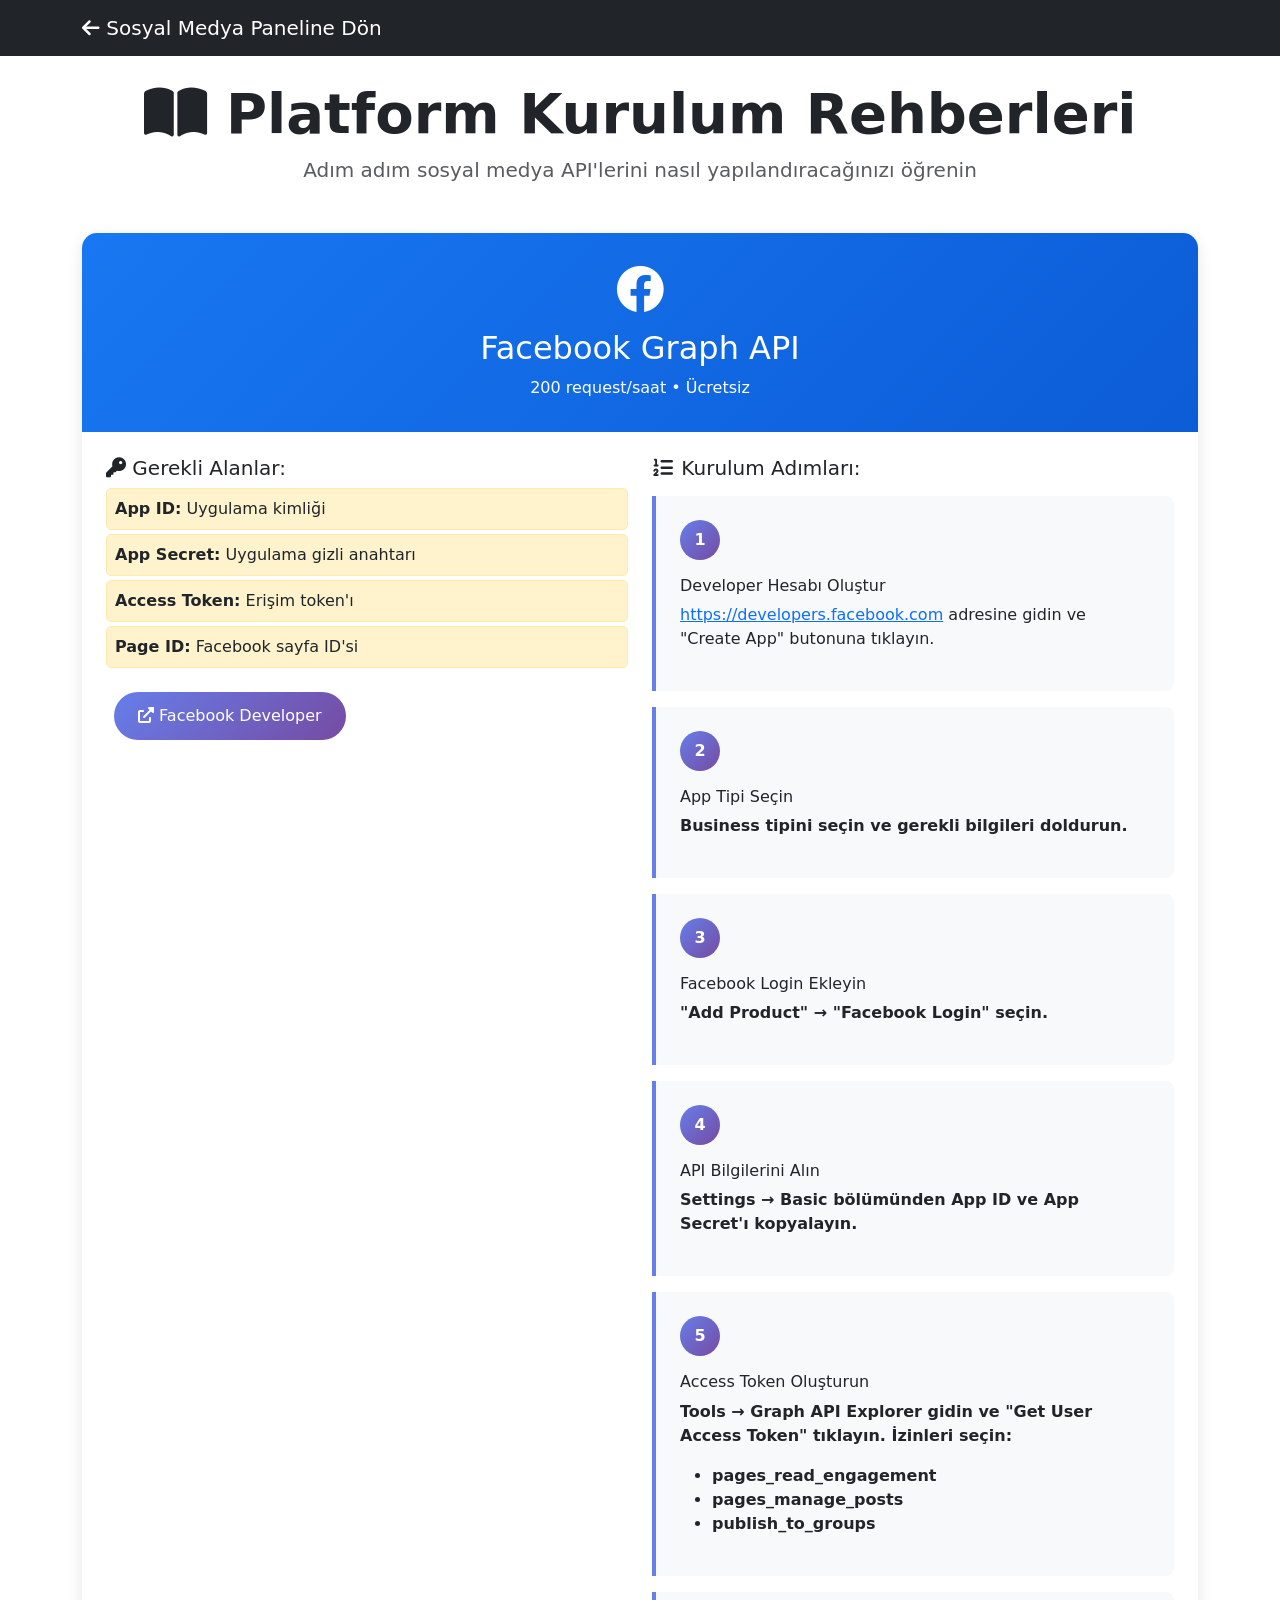
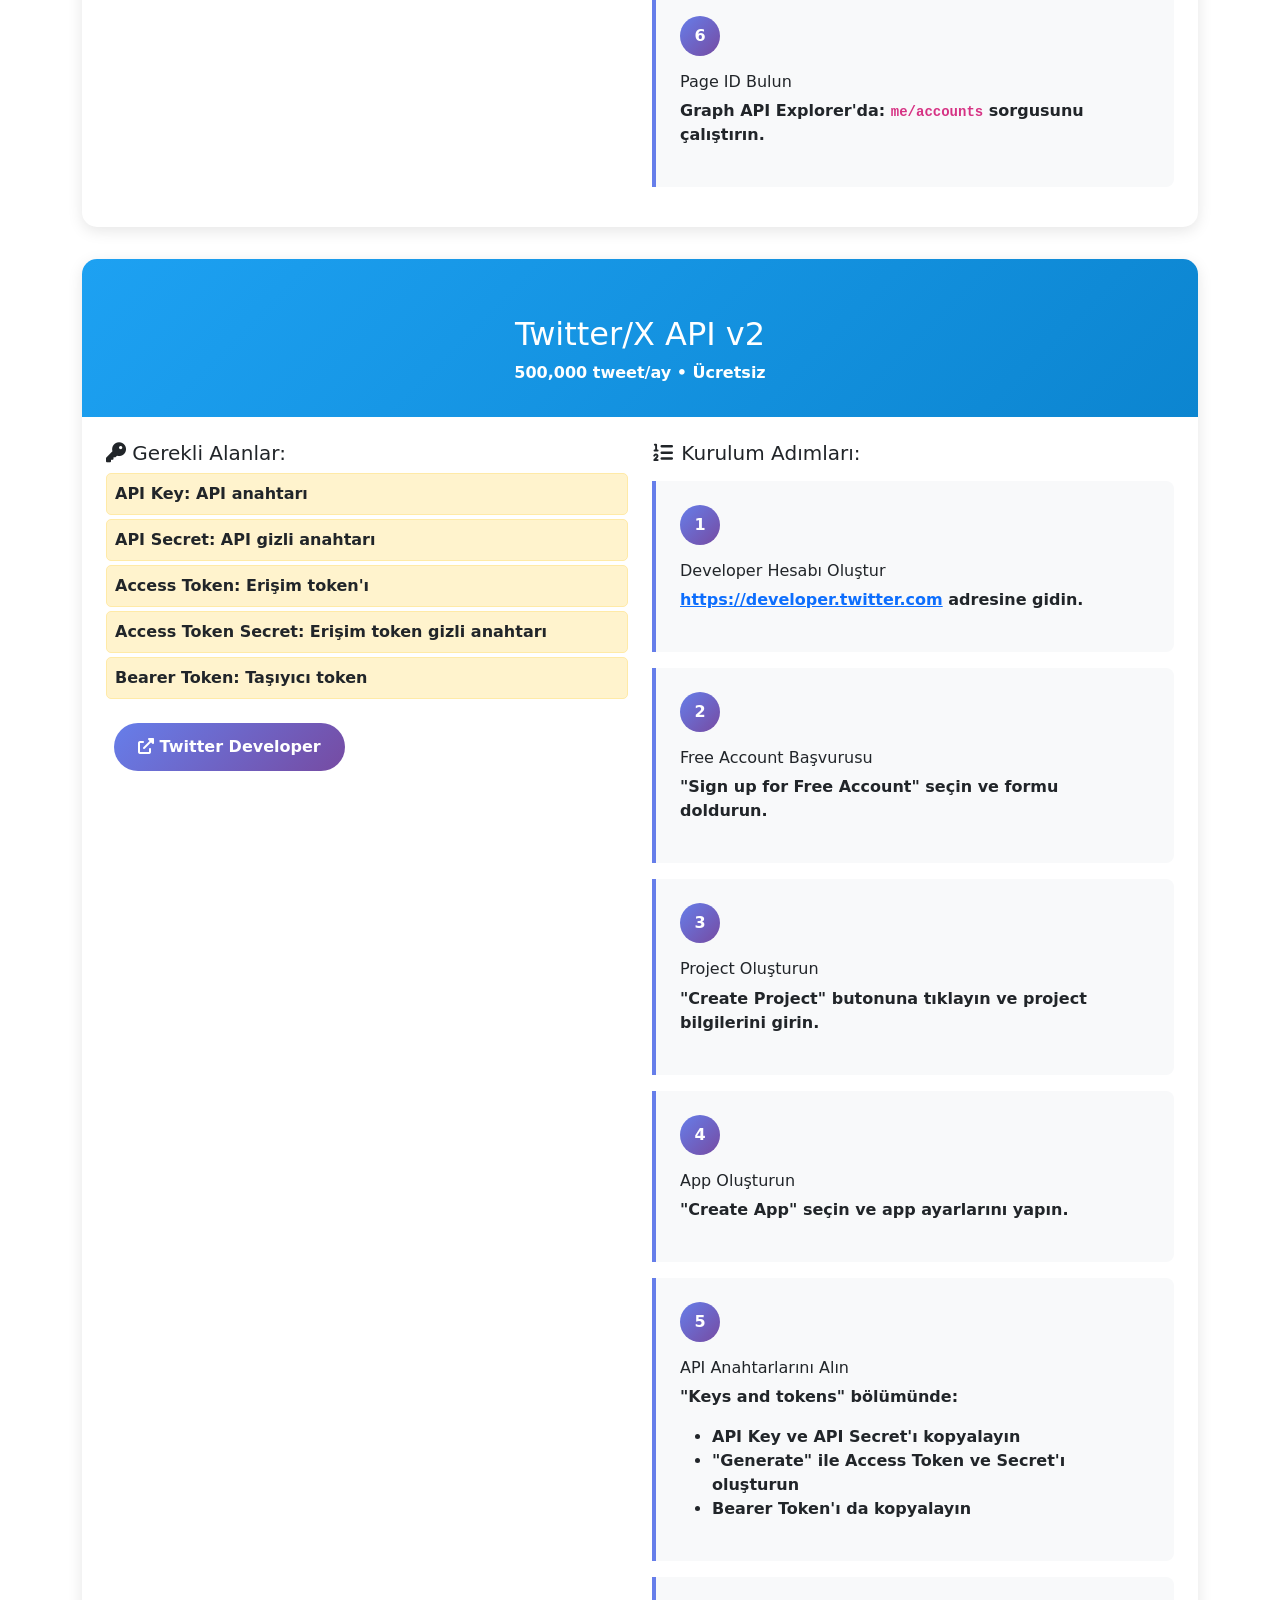
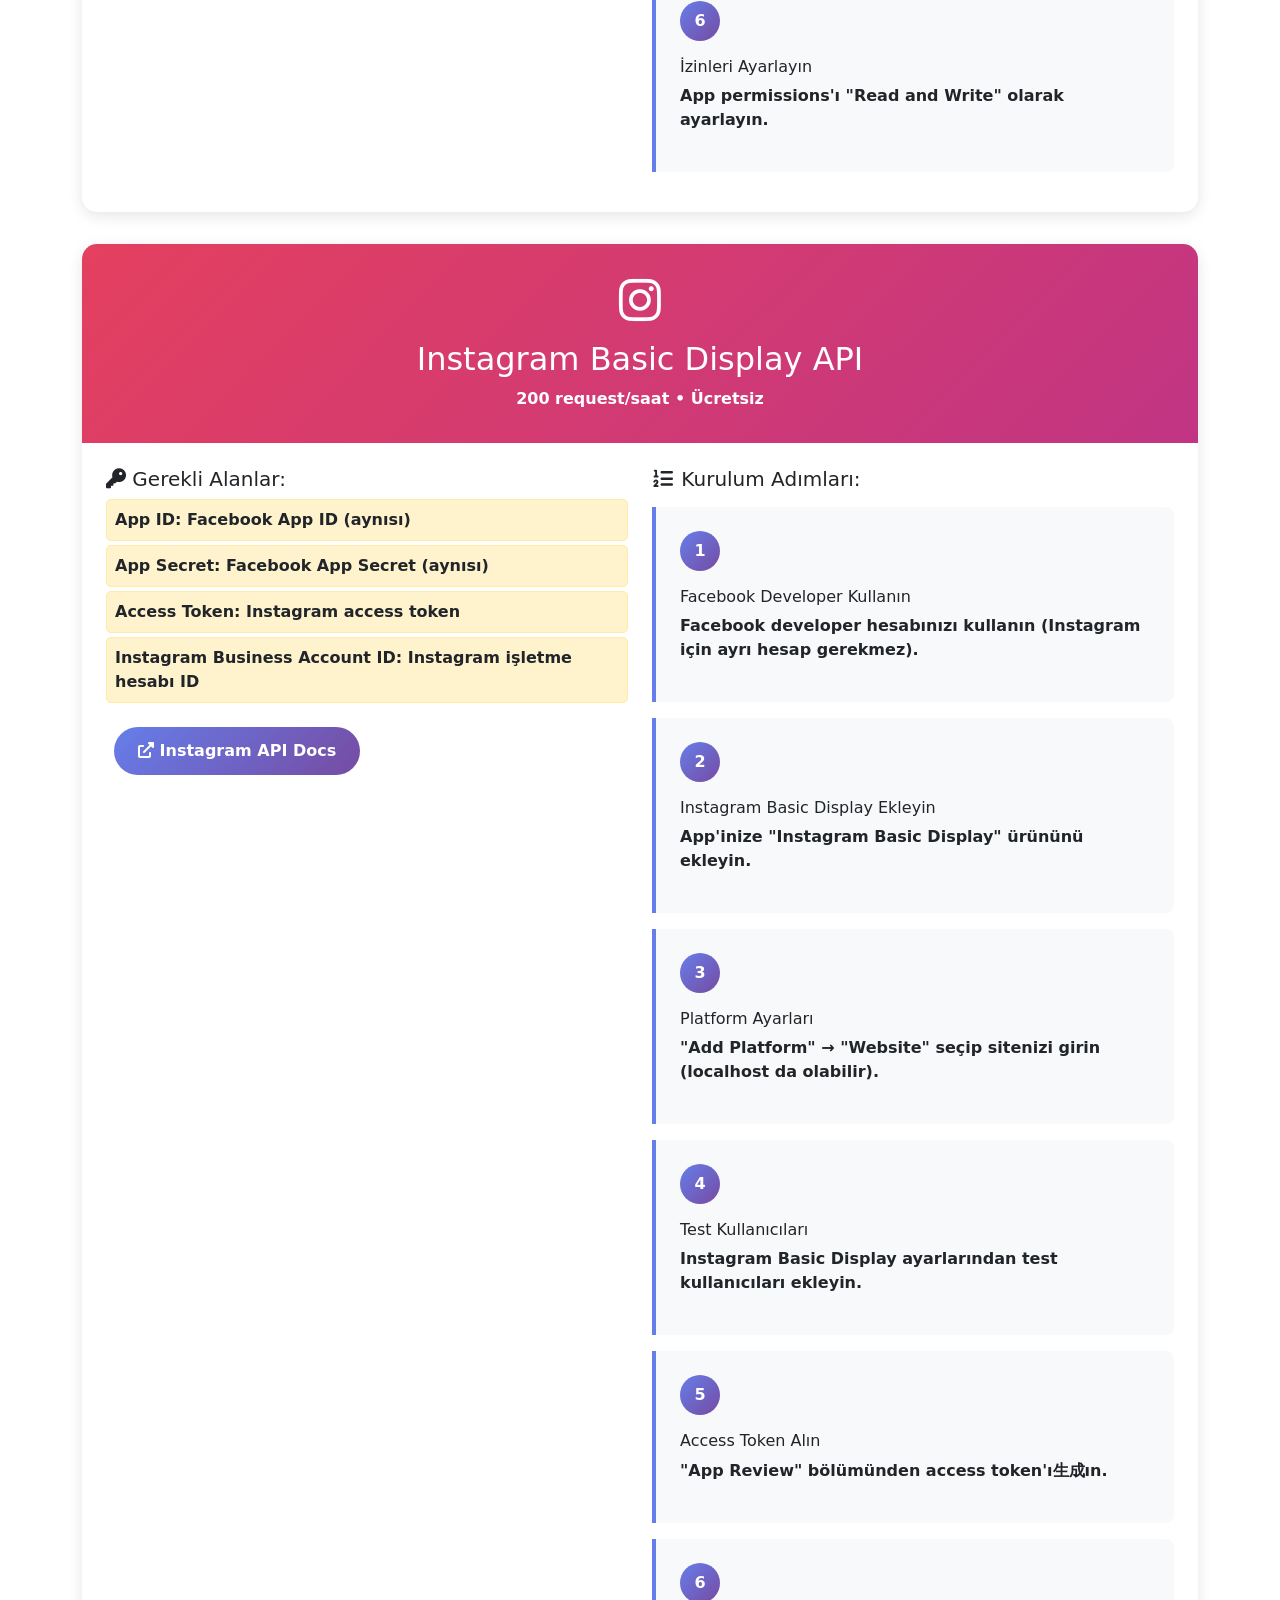
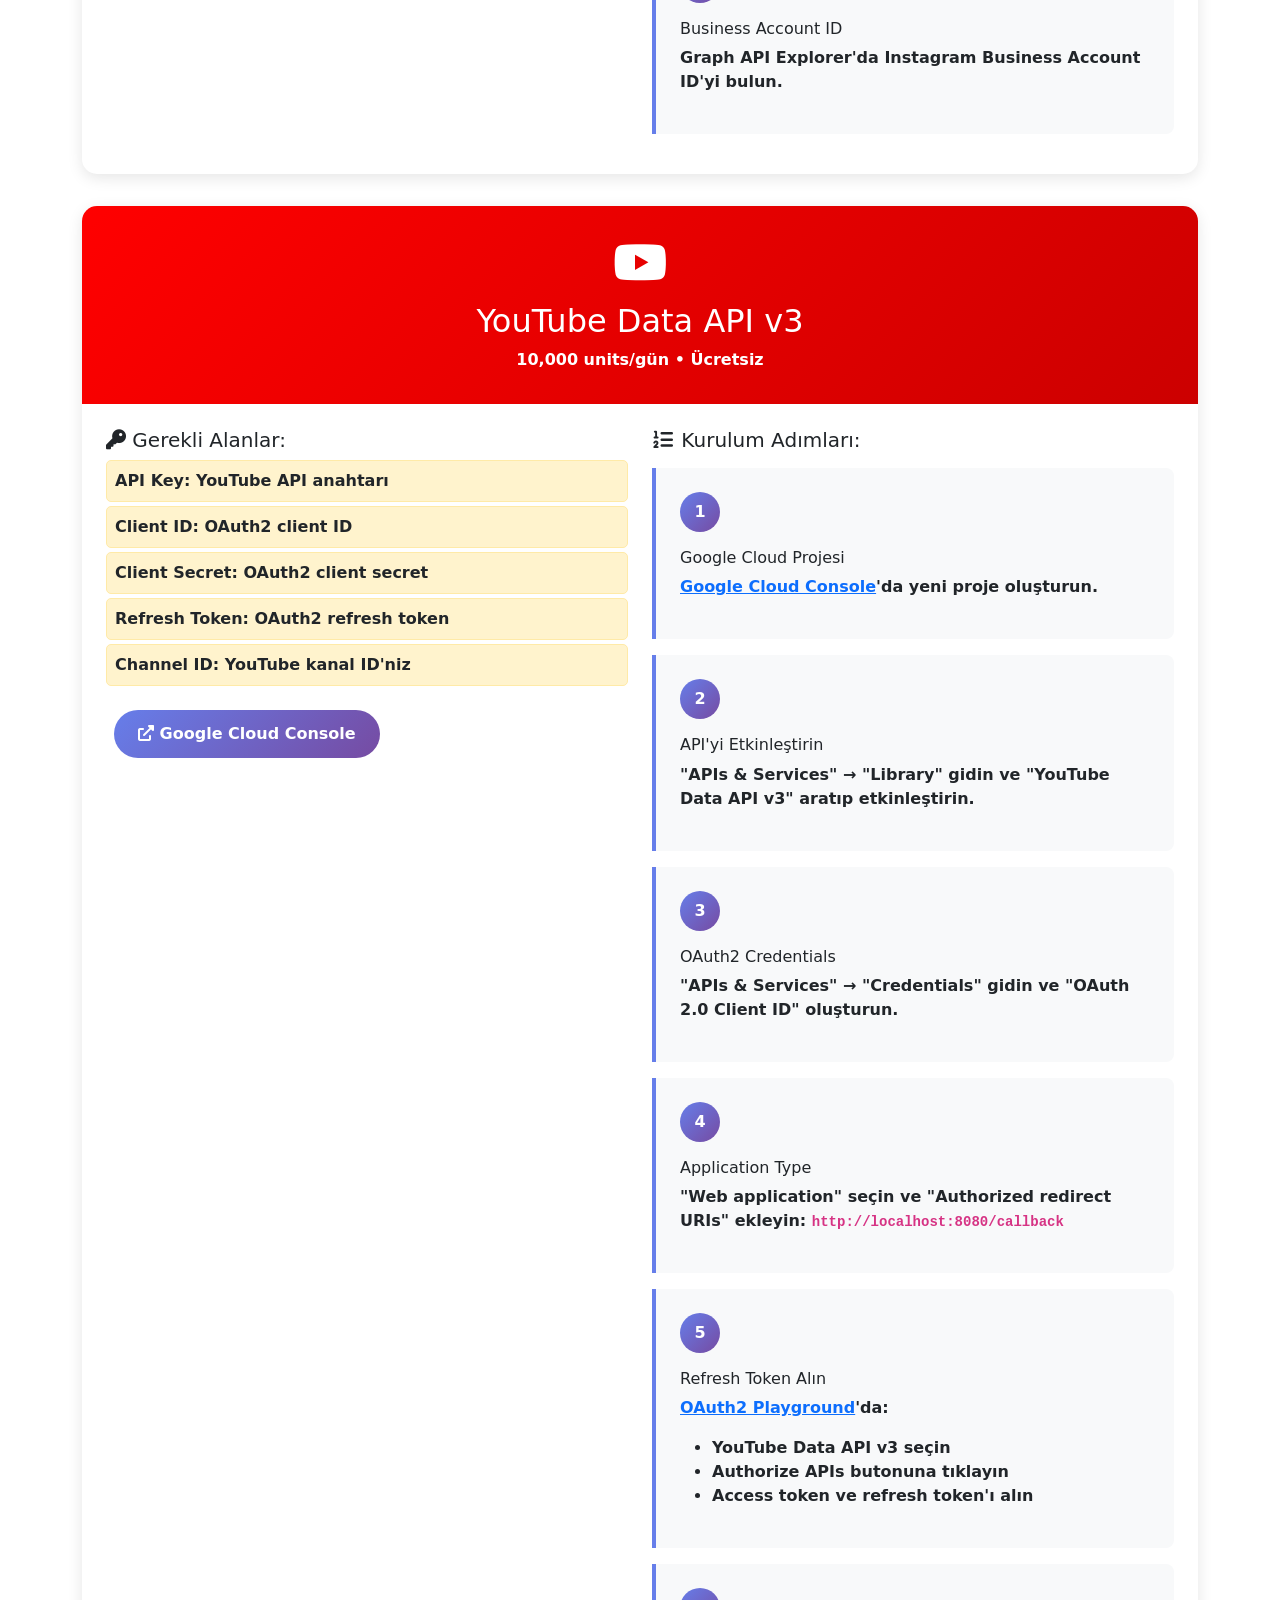
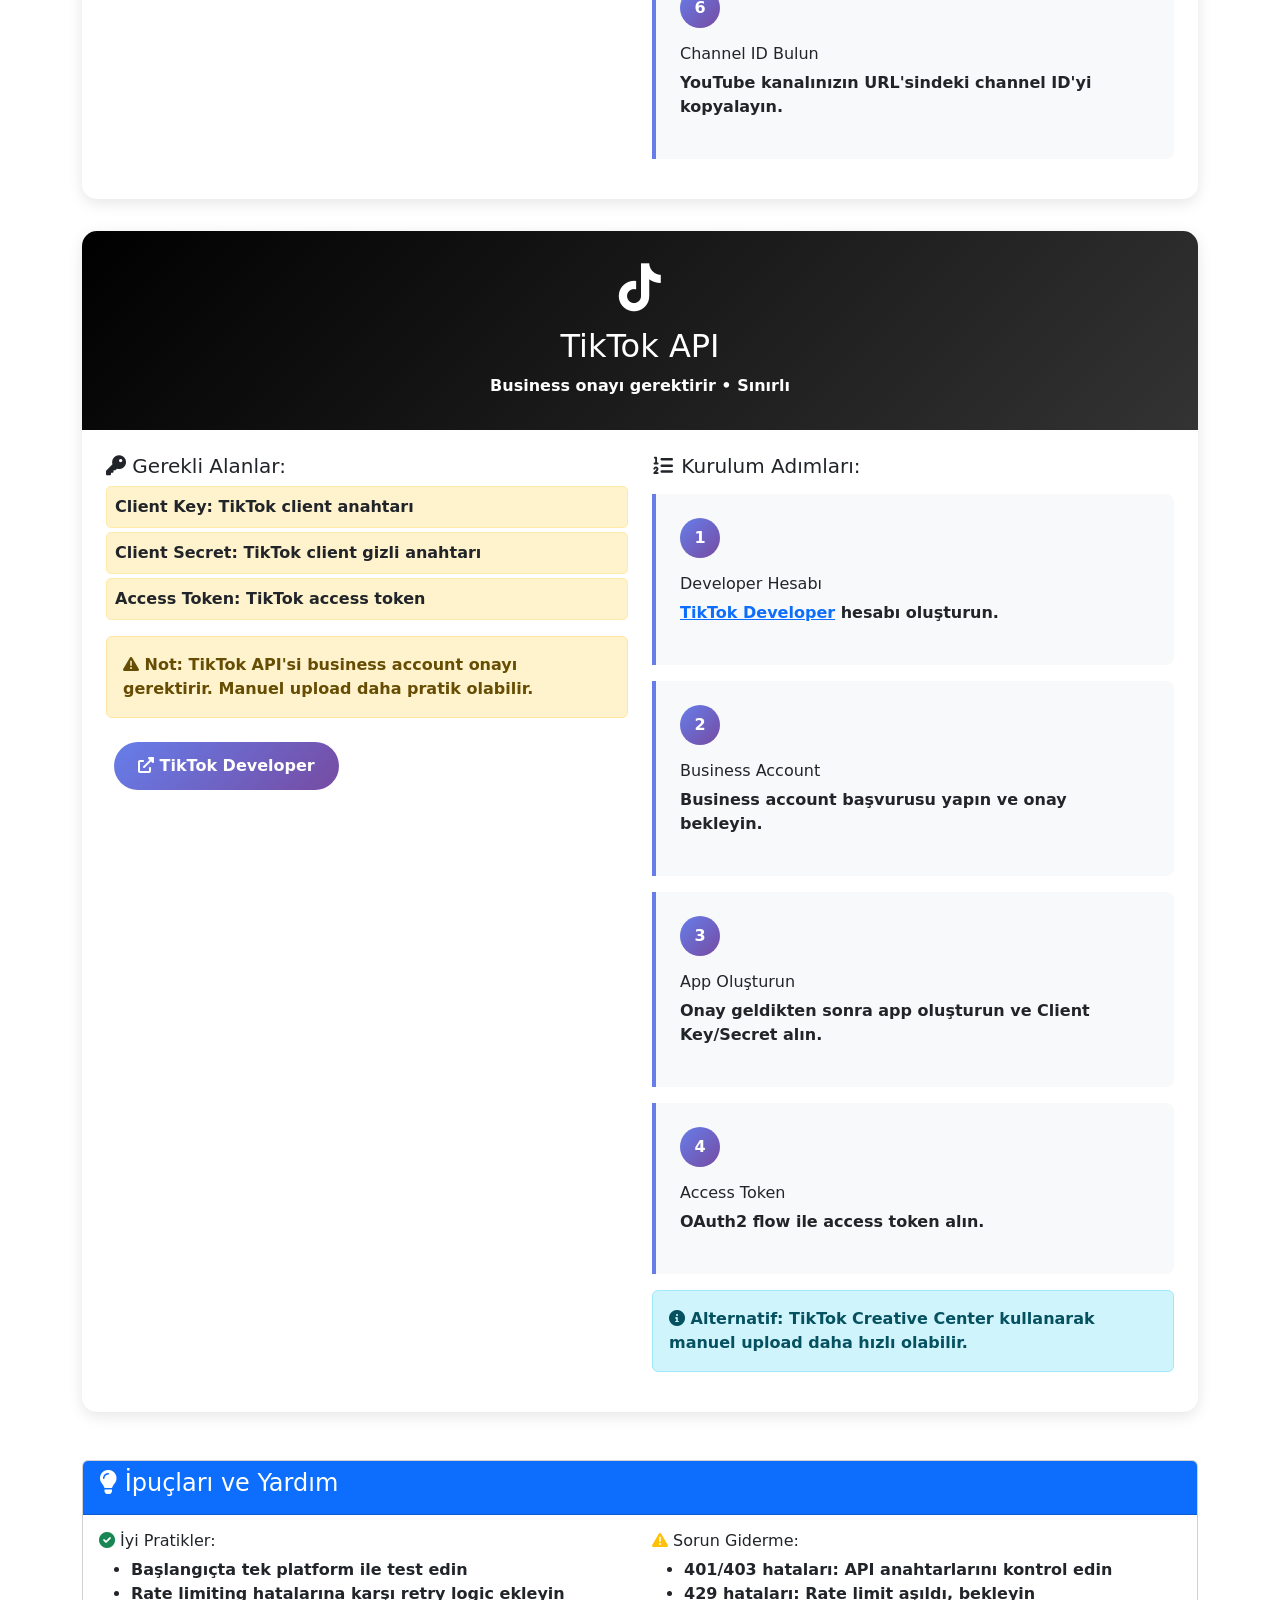
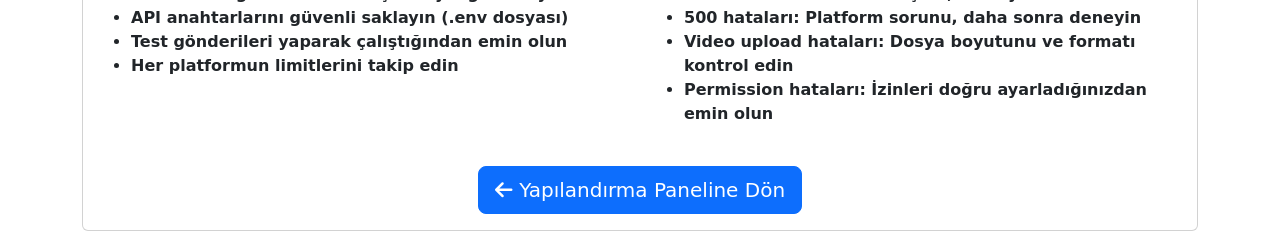
<file: platform_setup_guides.html>
<!DOCTYPE html>
<html lang="tr">
<head>
    <meta charset="UTF-8">
    <meta name="viewport" content="width=device-width, initial-scale=1.0">
    <title>Sosyal Medya Platform Kurulum Rehberleri</title>
    <link href="https://cdn.jsdelivr.net/npm/bootstrap@5.1.3/dist/css/bootstrap.min.css" rel="stylesheet">
    <link href="https://cdnjs.cloudflare.com/ajax/libs/font-awesome/6.0.0/css/all.min.css" rel="stylesheet">
    <style>
        .platform-card {
            transition: all 0.3s ease;
            border: none;
            box-shadow: 0 4px 15px rgba(0,0,0,0.1);
            border-radius: 15px;
            margin-bottom: 2rem;
        }
        .platform-card:hover {
            transform: translateY(-5px);
            box-shadow: 0 8px 25px rgba(0,0,0,0.15);
        }
        .platform-header {
            padding: 2rem;
            border-radius: 15px 15px 0 0;
            color: white;
        }
        .step-number {
            width: 40px;
            height: 40px;
            border-radius: 50%;
            background: linear-gradient(135deg, #667eea 0%, #764ba2 100%);
            color: white;
            display: flex;
            align-items: center;
            justify-content: center;
            font-weight: bold;
            margin-bottom: 1rem;
        }
        .code-field {
            background: #f8f9fa;
            border: 2px dashed #dee2e6;
            border-radius: 8px;
            padding: 1rem;
            font-family: 'Courier New', monospace;
            margin: 0.5rem 0;
        }
        .step-card {
            border-left: 4px solid #667eea;
            background: #f8f9fa;
            padding: 1.5rem;
            margin: 1rem 0;
            border-radius: 0 8px 8px 0;
        }
        .link-button {
            display: inline-block;
            padding: 0.75rem 1.5rem;
            background: linear-gradient(135deg, #667eea 0%, #764ba2 100%);
            color: white;
            text-decoration: none;
            border-radius: 25px;
            margin: 0.5rem;
            transition: all 0.3s ease;
        }
        .link-button:hover {
            transform: translateY(-2px);
            box-shadow: 0 5px 15px rgba(102, 126, 234, 0.4);
            color: white;
        }
        .required-field {
            background: #fff3cd;
            border: 1px solid #ffeaa7;
            border-radius: 5px;
            padding: 0.5rem;
            margin: 0.25rem 0;
        }
    </style>
</head>
<body>
    <nav class="navbar navbar-expand-lg navbar-dark bg-dark">
        <div class="container">
            <a class="navbar-brand" href="/custom-social">
                <i class="fas fa-arrow-left"></i> Sosyal Medya Paneline Dön
            </a>
        </div>
    </nav>

    <div class="container mt-4">
        <div class="text-center mb-5">
            <h1 class="display-4 fw-bold">
                <i class="fas fa-book-open"></i> Platform Kurulum Rehberleri
            </h1>
            <p class="lead text-muted">Adım adım sosyal medya API'lerini nasıl yapılandıracağınızı öğrenin</p>
        </div>

        <!-- FACEBOOK KURULUM -->
        <div class="platform-card">
            <div class="platform-header" style="background: linear-gradient(135deg, #1877f2 0%, #0c5cd6 100%);">
                <div class="text-center">
                    <i class="fab fa-facebook fa-3x mb-3"></i>
                    <h2>Facebook Graph API</h2>
                    <p class="mb-0">200 request/saat • Ücretsiz</p>
                </div>
            </div>
            <div class="card-body p-4">
                <div class="row">
                    <div class="col-md-6">
                        <h5><i class="fas fa-key"></i> Gerekli Alanlar:</h5>
                        <div class="required-field">
                            <strong>App ID:</strong> Uygulama kimliği
                        </div>
                        <div class="required-field">
                            <strong>App Secret:</strong> Uygulama gizli anahtarı
                        </div>
                        <div class="required-field">
                            <strong>Access Token:</strong> Erişim token'ı
                        </div>
                        <div class="required-field">
                            <strong>Page ID:</strong> Facebook sayfa ID'si
                        </div>
                        
                        <div class="mt-3">
                            <a href="https://developers.facebook.com" target="_blank" class="link-button">
                                <i class="fas fa-external-link-alt"></i> Facebook Developer
                            </a>
                        </div>
                    </div>
                    <div class="col-md-6">
                        <h5><i class="fas fa-list-ol"></i> Kurulum Adımları:</h5>
                        
                        <div class="step-card">
                            <div class="step-number">1</div>
                            <h6>Developer Hesabı Oluştur</h6>
                            <p><a href="https://developers.facebook.com" target="_blank">https://developers.facebook.com</a> adresine gidin ve "Create App" butonuna tıklayın.</p>
                        </div>
                        
                        <div class="step-card">
                            <div class="step-number">2</div>
                            <h6>App Tipi Seçin</h6>
                            <p><strong>Business</> tipini seçin ve gerekli bilgileri doldurun.</p>
                        </div>
                        
                        <div class="step-card">
                            <div class="step-number">3</div>
                            <h6>Facebook Login Ekleyin</h6>
                            <p>"Add Product" → "Facebook Login" seçin.</p>
                        </div>
                        
                        <div class="step-card">
                            <div class="step-number">4</div>
                            <h6>API Bilgilerini Alın</h6>
                            <p>Settings → Basic bölümünden App ID ve App Secret'ı kopyalayın.</p>
                        </div>
                        
                        <div class="step-card">
                            <div class="step-number">5</div>
                            <h6>Access Token Oluşturun</h6>
                            <p>Tools → Graph API Explorer gidin ve "Get User Access Token" tıklayın. İzinleri seçin:</p>
                            <ul>
                                <li>pages_read_engagement</li>
                                <li>pages_manage_posts</li>
                                <li>publish_to_groups</li>
                            </ul>
                        </div>
                        
                        <div class="step-card">
                            <div class="step-number">6</div>
                            <h6>Page ID Bulun</h6>
                            <p>Graph API Explorer'da: <code>me/accounts</code> sorgusunu çalıştırın.</p>
                        </div>
                    </div>
                </div>
            </div>
        </div>

        <!-- TWITTER KURULUM -->
        <div class="platform-card">
            <div class="platform-header" style="background: linear-gradient(135deg, #1da1f2 0%, #0c85d0 100%);">
                <div class="text-center">
                    <i class="fab fa-x-twitter fa-3x mb-3"></i>
                    <h2>Twitter/X API v2</h2>
                    <p class="mb-0">500,000 tweet/ay • Ücretsiz</p>
                </div>
            </div>
            <div class="card-body p-4">
                <div class="row">
                    <div class="col-md-6">
                        <h5><i class="fas fa-key"></i> Gerekli Alanlar:</h5>
                        <div class="required-field">
                            <strong>API Key:</strong> API anahtarı
                        </div>
                        <div class="required-field">
                            <strong>API Secret:</strong> API gizli anahtarı
                        </div>
                        <div class="required-field">
                            <strong>Access Token:</strong> Erişim token'ı
                        </div>
                        <div class="required-field">
                            <strong>Access Token Secret:</strong> Erişim token gizli anahtarı
                        </div>
                        <div class="required-field">
                            <strong>Bearer Token:</strong> Taşıyıcı token
                        </div>
                        
                        <div class="mt-3">
                            <a href="https://developer.twitter.com" target="_blank" class="link-button">
                                <i class="fas fa-external-link-alt"></i> Twitter Developer
                            </a>
                        </div>
                    </div>
                    <div class="col-md-6">
                        <h5><i class="fas fa-list-ol"></i> Kurulum Adımları:</h5>
                        
                        <div class="step-card">
                            <div class="step-number">1</div>
                            <h6>Developer Hesabı Oluştur</h6>
                            <p><a href="https://developer.twitter.com" target="_blank">https://developer.twitter.com</a> adresine gidin.</p>
                        </div>
                        
                        <div class="step-card">
                            <div class="step-number">2</div>
                            <h6>Free Account Başvurusu</h6>
                            <p>"Sign up for Free Account" seçin ve formu doldurun.</p>
                        </div>
                        
                        <div class="step-card">
                            <div class="step-number">3</div>
                            <h6>Project Oluşturun</h6>
                            <p>"Create Project" butonuna tıklayın ve project bilgilerini girin.</p>
                        </div>
                        
                        <div class="step-card">
                            <div class="step-number">4</div>
                            <h6>App Oluşturun</h6>
                            <p>"Create App" seçin ve app ayarlarını yapın.</p>
                        </div>
                        
                        <div class="step-card">
                            <div class="step-number">5</div>
                            <h6>API Anahtarlarını Alın</h6>
                            <p>"Keys and tokens" bölümünde:</p>
                            <ul>
                                <li>API Key ve API Secret'ı kopyalayın</li>
                                <li>"Generate" ile Access Token ve Secret'ı oluşturun</li>
                                <li>Bearer Token'ı da kopyalayın</li>
                            </ul>
                        </div>
                        
                        <div class="step-card">
                            <div class="step-number">6</div>
                            <h6>İzinleri Ayarlayın</h6>
                            <p>App permissions'ı "Read and Write" olarak ayarlayın.</p>
                        </div>
                    </div>
                </div>
            </div>
        </div>

        <!-- INSTAGRAM KURULUM -->
        <div class="platform-card">
            <div class="platform-header" style="background: linear-gradient(135deg, #e4405f 0%, #c13584 100%);">
                <div class="text-center">
                    <i class="fab fa-instagram fa-3x mb-3"></i>
                    <h2>Instagram Basic Display API</h2>
                    <p class="mb-0">200 request/saat • Ücretsiz</p>
                </div>
            </div>
            <div class="card-body p-4">
                <div class="row">
                    <div class="col-md-6">
                        <h5><i class="fas fa-key"></i> Gerekli Alanlar:</h5>
                        <div class="required-field">
                            <strong>App ID:</strong> Facebook App ID (aynısı)
                        </div>
                        <div class="required-field">
                            <strong>App Secret:</strong> Facebook App Secret (aynısı)
                        </div>
                        <div class="required-field">
                            <strong>Access Token:</strong> Instagram access token
                        </div>
                        <div class="required-field">
                            <strong>Instagram Business Account ID:</strong> Instagram işletme hesabı ID
                        </div>
                        
                        <div class="mt-3">
                            <a href="https://developers.facebook.com/docs/instagram-basic-display-api" target="_blank" class="link-button">
                                <i class="fas fa-external-link-alt"></i> Instagram API Docs
                            </a>
                        </div>
                    </div>
                    <div class="col-md-6">
                        <h5><i class="fas fa-list-ol"></i> Kurulum Adımları:</h5>
                        
                        <div class="step-card">
                            <div class="step-number">1</div>
                            <h6>Facebook Developer Kullanın</h6>
                            <p>Facebook developer hesabınızı kullanın (Instagram için ayrı hesap gerekmez).</p>
                        </div>
                        
                        <div class="step-card">
                            <div class="step-number">2</div>
                            <h6>Instagram Basic Display Ekleyin</h6>
                            <p>App'inize "Instagram Basic Display" ürününü ekleyin.</p>
                        </div>
                        
                        <div class="step-card">
                            <div class="step-number">3</div>
                            <h6>Platform Ayarları</h6>
                            <p>"Add Platform" → "Website" seçip sitenizi girin (localhost da olabilir).</p>
                        </div>
                        
                        <div class="step-card">
                            <div class="step-number">4</div>
                            <h6>Test Kullanıcıları</h6>
                            <p>Instagram Basic Display ayarlarından test kullanıcıları ekleyin.</p>
                        </div>
                        
                        <div class="step-card">
                            <div class="step-number">5</div>
                            <h6>Access Token Alın</h6>
                            <p>"App Review" bölümünden access token'ı生成ın.</p>
                        </div>
                        
                        <div class="step-card">
                            <div class="step-number">6</div>
                            <h6>Business Account ID</h6>
                            <p>Graph API Explorer'da Instagram Business Account ID'yi bulun.</p>
                        </div>
                    </div>
                </div>
            </div>
        </div>

        <!-- YOUTUBE KURULUM -->
        <div class="platform-card">
            <div class="platform-header" style="background: linear-gradient(135deg, #ff0000 0%, #cc0000 100%);">
                <div class="text-center">
                    <i class="fab fa-youtube fa-3x mb-3"></i>
                    <h2>YouTube Data API v3</h2>
                    <p class="mb-0">10,000 units/gün • Ücretsiz</p>
                </div>
            </div>
            <div class="card-body p-4">
                <div class="row">
                    <div class="col-md-6">
                        <h5><i class="fas fa-key"></i> Gerekli Alanlar:</h5>
                        <div class="required-field">
                            <strong>API Key:</strong> YouTube API anahtarı
                        </div>
                        <div class="required-field">
                            <strong>Client ID:</strong> OAuth2 client ID
                        </div>
                        <div class="required-field">
                            <strong>Client Secret:</strong> OAuth2 client secret
                        </div>
                        <div class="required-field">
                            <strong>Refresh Token:</strong> OAuth2 refresh token
                        </div>
                        <div class="required-field">
                            <strong>Channel ID:</strong> YouTube kanal ID'niz
                        </div>
                        
                        <div class="mt-3">
                            <a href="https://console.cloud.google.com" target="_blank" class="link-button">
                                <i class="fas fa-external-link-alt"></i> Google Cloud Console
                            </a>
                        </div>
                    </div>
                    <div class="col-md-6">
                        <h5><i class="fas fa-list-ol"></i> Kurulum Adımları:</h5>
                        
                        <div class="step-card">
                            <div class="step-number">1</div>
                            <h6>Google Cloud Projesi</h6>
                            <p><a href="https://console.cloud.google.com" target="_blank">Google Cloud Console</a>'da yeni proje oluşturun.</p>
                        </div>
                        
                        <div class="step-card">
                            <div class="step-number">2</div>
                            <h6>API'yi Etkinleştirin</h6>
                            <p>"APIs & Services" → "Library" gidin ve "YouTube Data API v3" aratıp etkinleştirin.</p>
                        </div>
                        
                        <div class="step-card">
                            <div class="step-number">3</div>
                            <h6>OAuth2 Credentials</h6>
                            <p>"APIs & Services" → "Credentials" gidin ve "OAuth 2.0 Client ID" oluşturun.</p>
                        </div>
                        
                        <div class="step-card">
                            <div class="step-number">4</div>
                            <h6>Application Type</h6>
                            <p>"Web application" seçin ve "Authorized redirect URIs" ekleyin: <code>http://localhost:8080/callback</code></p>
                        </div>
                        
                        <div class="step-card">
                            <div class="step-number">5</div>
                            <h6>Refresh Token Alın</h6>
                            <p><a href="https://developers.google.com/oauthplayground" target="_blank">OAuth2 Playground</a>'da:</p>
                            <ul>
                                <li>YouTube Data API v3 seçin</li>
                                <li>Authorize APIs butonuna tıklayın</li>
                                <li>Access token ve refresh token'ı alın</li>
                            </ul>
                        </div>
                        
                        <div class="step-card">
                            <div class="step-number">6</div>
                            <h6>Channel ID Bulun</h6>
                            <p>YouTube kanalınızın URL'sindeki channel ID'yi kopyalayın.</p>
                        </div>
                    </div>
                </div>
            </div>
        </div>

        <!-- TIKTOK KURULUM -->
        <div class="platform-card">
            <div class="platform-header" style="background: linear-gradient(135deg, #000000 0%, #333333 100%);">
                <div class="text-center">
                    <i class="fab fa-tiktok fa-3x mb-3"></i>
                    <h2>TikTok API</h2>
                    <p class="mb-0">Business onayı gerektirir • Sınırlı</p>
                </div>
            </div>
            <div class="card-body p-4">
                <div class="row">
                    <div class="col-md-6">
                        <h5><i class="fas fa-key"></i> Gerekli Alanlar:</h5>
                        <div class="required-field">
                            <strong>Client Key:</strong> TikTok client anahtarı
                        </div>
                        <div class="required-field">
                            <strong>Client Secret:</strong> TikTok client gizli anahtarı
                        </div>
                        <div class="required-field">
                            <strong>Access Token:</strong> TikTok access token
                        </div>
                        
                        <div class="alert alert-warning mt-3">
                            <i class="fas fa-exclamation-triangle"></i> 
                            <strong>Not:</strong> TikTok API'si business account onayı gerektirir. Manuel upload daha pratik olabilir.
                        </div>
                        
                        <div class="mt-3">
                            <a href="https://developers.tiktok.com" target="_blank" class="link-button">
                                <i class="fas fa-external-link-alt"></i> TikTok Developer
                            </a>
                        </div>
                    </div>
                    <div class="col-md-6">
                        <h5><i class="fas fa-list-ol"></i> Kurulum Adımları:</h5>
                        
                        <div class="step-card">
                            <div class="step-number">1</div>
                            <h6>Developer Hesabı</h6>
                            <p><a href="https://developers.tiktok.com" target="_blank">TikTok Developer</a> hesabı oluşturun.</p>
                        </div>
                        
                        <div class="step-card">
                            <div class="step-number">2</div>
                            <h6>Business Account</h6>
                            <p>Business account başvurusu yapın ve onay bekleyin.</p>
                        </div>
                        
                        <div class="step-card">
                            <div class="step-number">3</div>
                            <h6>App Oluşturun</h6>
                            <p>Onay geldikten sonra app oluşturun ve Client Key/Secret alın.</p>
                        </div>
                        
                        <div class="step-card">
                            <div class="step-number">4</div>
                            <h6>Access Token</h6>
                            <p>OAuth2 flow ile access token alın.</p>
                        </div>
                        
                        <div class="alert alert-info">
                            <i class="fas fa-info-circle"></i>
                            <strong>Alternatif:</strong> TikTok Creative Center kullanarak manuel upload daha hızlı olabilir.
                        </div>
                    </div>
                </div>
            </div>
        </div>

        <!-- YARDIM VE İPUÇLARI -->
        <div class="card mt-5">
            <div class="card-header bg-primary text-white">
                <h4><i class="fas fa-lightbulb"></i> İpuçları ve Yardım</h4>
            </div>
            <div class="card-body">
                <div class="row">
                    <div class="col-md-6">
                        <h6><i class="fas fa-check-circle text-success"></i> İyi Pratikler:</h6>
                        <ul>
                            <li>Başlangıçta tek platform ile test edin</li>
                            <li>Rate limiting hatalarına karşı retry logic ekleyin</li>
                            <li>API anahtarlarını güvenli saklayın (.env dosyası)</li>
                            <li>Test gönderileri yaparak çalıştığından emin olun</li>
                            <li>Her platformun limitlerini takip edin</li>
                        </ul>
                    </div>
                    <div class="col-md-6">
                        <h6><i class="fas fa-exclamation-triangle text-warning"></i> Sorun Giderme:</h6>
                        <ul>
                            <li>401/403 hataları: API anahtarlarını kontrol edin</li>
                            <li>429 hataları: Rate limit aşıldı, bekleyin</li>
                            <li>500 hataları: Platform sorunu, daha sonra deneyin</li>
                            <li>Video upload hataları: Dosya boyutunu ve formatı kontrol edin</li>
                            <li>Permission hataları: İzinleri doğru ayarladığınızdan emin olun</li>
                        </ul>
                    </div>
                </div>
                
                <div class="text-center mt-4">
                    <a href="/custom-social" class="btn btn-primary btn-lg">
                        <i class="fas fa-arrow-left"></i> Yapılandırma Paneline Dön
                    </a>
                </div>
            </div>
        </div>
    </div>

    <script src="https://cdn.jsdelivr.net/npm/bootstrap@5.1.3/dist/js/bootstrap.bundle.min.js"></script>
</body>
</html>
</file>
